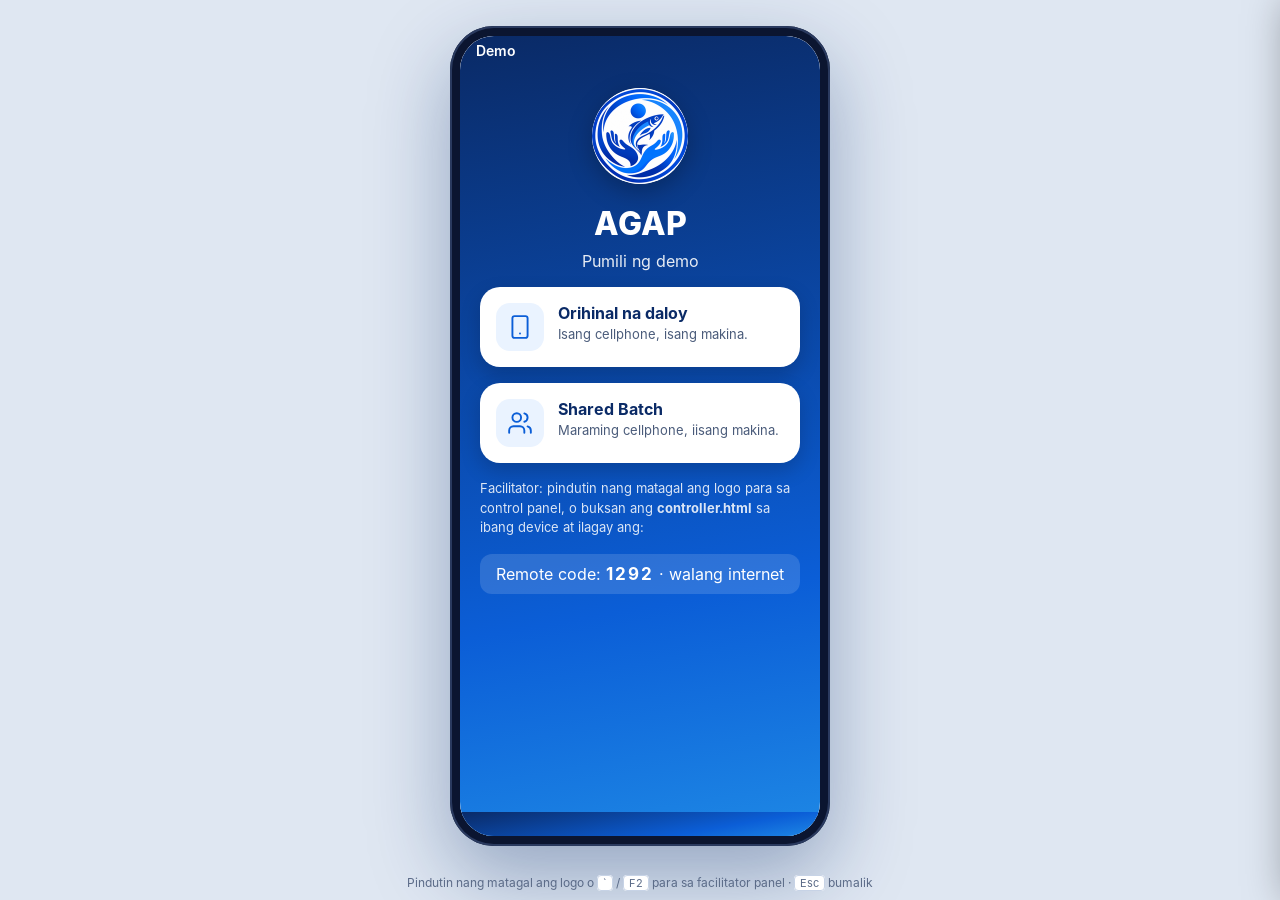
<file: index.html>
<!DOCTYPE html>
<html lang="fil">
<head>
<meta charset="utf-8">
<meta name="viewport" content="width=device-width, initial-scale=1, user-scalable=no">
<meta name="theme-color" content="#0a2a66">
<meta name="apple-mobile-web-app-capable" content="yes">
<meta name="mobile-web-app-capable" content="yes">
<meta name="apple-mobile-web-app-title" content="AGAP">
<title>AGAP · Prototype</title>
<link rel="icon" type="image/png" href="assets/img/favicon.png">
<link rel="apple-touch-icon" href="assets/img/logo-192.png">
<link rel="stylesheet" href="assets/css/app.css">
</head>
<body>
<div id="stage">
  <div id="device"><div id="screen" aria-live="polite"></div></div>
  <div id="hint">Pindutin nang matagal ang logo o <kbd>`</kbd> / <kbd>F2</kbd> para sa facilitator panel · <kbd>Esc</kbd> bumalik</div>
</div>

<aside id="fac" aria-label="Facilitator panel">
  <header><img src="assets/img/logo-96.png" alt="" style="width:26px;height:26px;border-radius:50%"><b>Facilitator panel</b><button id="facClose" aria-label="Isara">×</button></header>
  <div class="scroll"></div>
</aside>
<button id="facTab">FACILITATOR</button>

<script src="assets/js/icons.js"></script>
<script src="assets/js/app.js"></script>
<script src="assets/js/screens.js"></script>
<script src="assets/js/shared.js"></script>
<script>boot();</script>
<script src="assets/js/mqttws.js"></script>
<script src="assets/js/remote.js"></script>
</body>
</html>
</file>
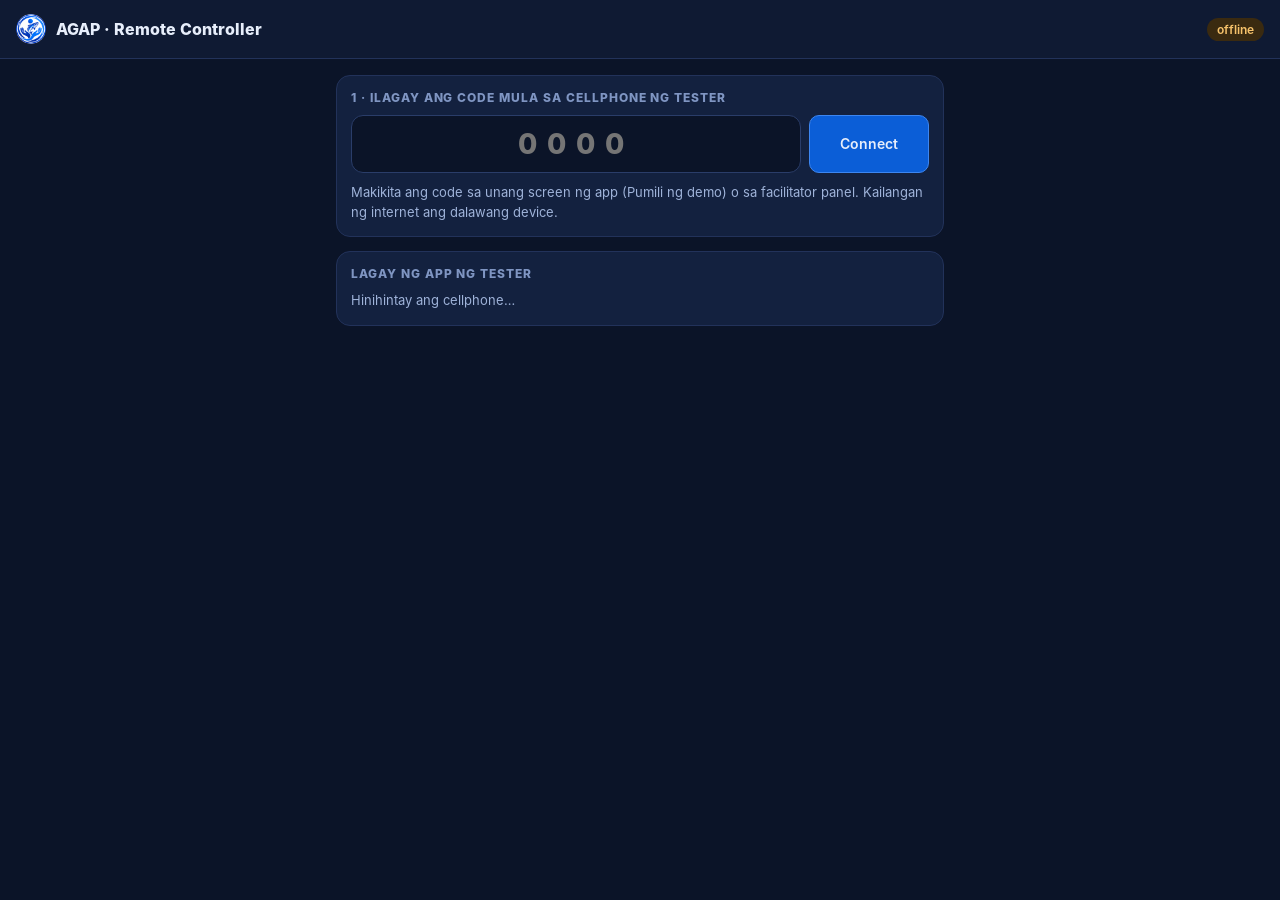
<file: controller.html>
<!DOCTYPE html>
<html lang="fil">
<head>
<meta charset="utf-8">
<meta name="viewport" content="width=device-width, initial-scale=1">
<meta name="theme-color" content="#0f1a33">
<title>AGAP · Remote Controller</title>
<link rel="icon" type="image/png" href="assets/img/favicon.png">
<style>
@font-face{font-family:Inter;font-weight:400;src:url(assets/fonts/Inter-Regular.woff) format("woff")}
@font-face{font-family:Inter;font-weight:600;src:url(assets/fonts/Inter-SemiBold.woff) format("woff")}
@font-face{font-family:Inter;font-weight:800;src:url(assets/fonts/Inter-ExtraBold.woff) format("woff")}
*{box-sizing:border-box}
body{margin:0;font-family:Inter,system-ui,sans-serif;background:#0b1428;color:#e7eefb;min-height:100vh}
header{display:flex;align-items:center;gap:10px;padding:14px 16px;background:#0f1a33;border-bottom:1px solid #22325a;position:sticky;top:0;z-index:5}
header img{width:30px;height:30px;border-radius:50%}
header b{font-size:16px;flex:1}
.pill{font-size:12px;padding:4px 10px;border-radius:12px;background:#3a2a10;color:#f6c26b;font-weight:600}
.pill.on{background:#103a26;color:#6ee7a8}
main{max-width:640px;margin:0 auto;padding:16px}
.card{background:#13213f;border:1px solid #22325a;border-radius:14px;padding:14px;margin-bottom:14px}
h3{margin:0 0 10px;font-size:12px;letter-spacing:.08em;text-transform:uppercase;color:#7f95c2}
.code{display:flex;gap:8px}
.code input{flex:1;font:800 28px Inter,sans-serif;letter-spacing:10px;text-align:center;background:#0b1428;border:1.5px solid #2a3d69;border-radius:12px;color:#fff;height:58px;min-width:0}
button{font:600 14px Inter,sans-serif;color:#e7eefb;background:#1b2a4d;border:1px solid #2a3d69;border-radius:10px;padding:12px 10px;cursor:pointer;text-align:left;line-height:1.25;min-height:52px}
button:active{transform:scale(.98)}
button small{display:block;font-weight:400;color:#9fb3d9;font-size:11.5px;margin-top:2px}
button.primary{background:#0b5ed7;border-color:#3d86f0;text-align:center}
button.hot{background:#7a1f1a;border-color:#b3322b}
button.good{background:#14532d;border-color:#22804a}
.grid{display:grid;grid-template-columns:1fr 1fr;gap:8px}
.stat{font-size:14px;line-height:1.75}
.stat b{color:#fff}
.big{font-size:22px;font-weight:800;color:#fff}
select{width:100%;background:#0b1428;color:#e7eefb;border:1px solid #2a3d69;border-radius:10px;padding:12px;font:14px Inter,sans-serif}
.muted{color:#9fb3d9;font-size:13px;line-height:1.5}
.flash{position:fixed;left:50%;bottom:20px;transform:translateX(-50%);background:#0b5ed7;color:#fff;padding:10px 16px;border-radius:12px;font-weight:600;opacity:0;transition:opacity .2s;pointer-events:none}
.flash.show{opacity:1}
.hide{display:none!important}
</style>
</head>
<body>
<header><img src="assets/img/logo-96.png" alt=""><b>AGAP · Remote Controller</b><span id="pill" class="pill">offline</span></header>
<main>
  <div class="card">
    <h3>1 · Ilagay ang code mula sa cellphone ng tester</h3>
    <div class="code"><input id="code" inputmode="numeric" pattern="[0-9]*" maxlength="4" placeholder="0000" autocomplete="off"><button id="connect" class="primary" style="width:120px">Connect</button></div>
    <p class="muted" style="margin:10px 0 0">Makikita ang code sa unang screen ng app (Pumili ng demo) o sa facilitator panel. Kailangan ng internet ang dalawang device.</p>
  </div>

  <div class="card">
    <h3>Lagay ng app ng tester</h3>
    <div id="stat" class="stat muted">Hinihintay ang cellphone…</div>
  </div>

  <div id="controls" class="hide">
    <div class="card"><h3>Pinagmulan ng temperature</h3><div class="grid">
      <button class="good" data-k="srcLive">Live machine<small>totoong SHT31 reading mula sa ESP32</small></button>
      <button data-k="srcSim">Simulated<small>pang-test, kahit walang makina</small></button>
      <button class="hot" data-k="simOver">Simulate overheat<small>simulated lang · test ng 80°C cutoff</small></button>
    </div></div>

    <div class="card"><h3>Kuryente at baterya</h3><div class="grid">
      <button class="hot" data-k="cut">⚡ Power outage<small>abiso + tanong kung itutuloy</small></button>
      <button class="good" data-k="back">Power back<small>tanong kung lilipat</small></button>
      <button data-k="lowbat">Low battery<small>15%</small></button>
      <button data-k="drop">Heat dropped<small>biomass / solar</small></button>
      <button data-k="insuff">Not enough power<small>bago magsimula</small></button>
      <button data-k="S06">Door open</button>
    </div></div>

    <div class="card"><h3>Makina at koneksyon</h3><div class="grid">
      <button data-k="S07">Machine problem</button>
      <button data-k="emer">Emergency stop</button>
      <button data-k="lost">Connection lost</button>
      <button data-k="S18">Session expired</button>
      <button data-k="S14">No new alerts</button>
    </div></div>

    <div class="card"><h3>Orasan ng pagpapatuyo</h3>
      <select id="speed">
        <option value="demo30">Pang-test (~30 seg ang buong batch)</option>
        <option value="figma">Figma demo (~50 s)</option>
        <option value="fast">Mabilis (~3 min)</option>
        <option value="med">Katamtaman (~8 min)</option>
        <option value="slow">Mabagal (~20 min)</option>
        <option value="real">Totoong oras (6 oras 20 min)</option>
      </select>
      <div class="grid" style="margin-top:8px"><button data-k="skip1">+1 hour</button><button data-k="finish">Finish batch</button></div>
    </div>

    <div id="sharedBox" class="card hide"><h3>Ibang cellphone (Ate Lita)</h3><div class="grid">
      <button data-k="oLock">Ate Lita is setting up</button>
      <button data-k="oLockEnd">Her lock expired</button>
      <button data-k="oStart">She started a batch</button>
      <button data-k="oStop">She stopped the batch</button>
      <button data-k="oRemoved">She removed the fish</button>
      <button data-k="oBio">She answered: biomass</button>
      <button data-k="oItigil">She answered: stop</button>
      <button data-k="oRace">Race to set up</button>
      <button data-k="myTimeout">Your 5 min ran out</button>
      <button data-k="syncFail">Machine check fails</button>
    </div></div>

    <div class="card"><h3>Pumunta sa screen</h3>
      <select id="jump"><option value="">— kinukuha ang listahan… —</option></select>
      <div class="grid" style="margin-top:8px"><button id="backBtn">← Back (Android back)</button><button id="reset" class="hot">Reset demo<small>pindutin nang 2 beses</small></button></div>
    </div>
  </div>
</main>
<div id="flash" class="flash"></div>
<script src="assets/js/mqttws.js"></script>
<script>
(function () {
  const $ = (id) => document.getElementById(id);
  let cli = null, base = null, last = null, lastAt = 0, armed = 0;
  try { $('code').value = localStorage.getItem('agap-ctrl-code') || ''; } catch (e) {}
  function flash(t) { const f = $('flash'); f.textContent = t; f.classList.add('show'); clearTimeout(f._t); f._t = setTimeout(() => f.classList.remove('show'), 1400); }
  function send(obj, label) { if (!cli || !cli.publish(base + '/cmd', JSON.stringify(obj))) { flash('Hindi pa nakakonekta'); return; } flash('Naipadala: ' + (label || obj.k || obj.t)); }
  function chamber(l) {
    const c = l.chamber || {}; const src = l.source === 'sim' ? ' <span style="color:#f6c26b">(SIMULATED)</span>' : ' (live)';
    if (c.err) return 'Chamber: <b style="color:#ff8a80">' + c.err + '</b>' + src + '<br>';
    return 'Chamber: <b style="color:' + (c.limit ? '#ff8a80' : c.warn ? '#f6c26b' : '#fff') + '">' + c.v + '°C</b> · heater ' + (c.heater ? 'on' : 'off') + (c.limit ? ' · <b>MAX 80°C</b>' : '') + src + '<br>';
  }
  function render() {
    const online = last && Date.now() - lastAt < 7000;
    $('pill').textContent = !cli ? 'offline' : !cli.ok ? 'kumokonekta…' : online ? 'konektado sa cellphone' : 'hinihintay ang cellphone';
    $('pill').className = 'pill' + (online ? ' on' : '');
    $('controls').classList.toggle('hide', !cli);
    if (!last) return;
    const b = last.batch;
    $('stat').className = 'stat';
    $('stat').innerHTML = '<div class="big">' + (last.screen || '') + '</div>' +
      'Senaryo: <b>' + (last.scenario === 'shared' ? 'Shared Batch' : last.scenario === 'orig' ? 'Orihinal' : '—') + '</b> · ' + (last.loggedIn ? 'naka-login' : 'hindi pa naka-login') + '<br>' +
      'Batch: <b>' + (b ? b.fish + ' · ' + b.pct + '% · ' + b.elapsed + ' · ' + b.status + ' · ' + b.mode : 'wala') + '</b><br>' + chamber(last) +
      'Kuryente: <b>' + (last.power === 'grid' ? 'meron' : 'WALA') + '</b> · Baterya <b>' + last.battery + '%</b>' +
      (last.scenario === 'shared' ? '<br>Kandado: <b>' + (last.lock || 'libre') + '</b>' + (last.waiting ? ' · hinihintay alisin ang isda' : '') : '') +
      (online ? '' : '<br><span style="color:#f6b26b">Walang balita mula sa cellphone. Bukas ba ang app at may internet?</span>');
    $('sharedBox').classList.toggle('hide', last.scenario !== 'shared');
    if (document.activeElement !== $('speed')) $('speed').value = last.speed || 'demo30';
  }
  setInterval(render, 1000);
  $('connect').onclick = () => {
    const code = $('code').value.replace(/\D/g, '');
    if (code.length !== 4) { flash('4 na numero ang code'); return; }
    try { localStorage.setItem('agap-ctrl-code', code); } catch (e) {}
    if (cli) cli.end();
    last = null; base = AGAP_TOPIC(code);
    $('stat').className = 'stat muted'; $('stat').textContent = 'Hinihintay ang cellphone na may code ' + code + '…';
    cli = new MiniMQTT({
      clientId: 'agap-ctrl-' + Math.random().toString(36).slice(2, 9),
      onStatus: render,
      onConnect: () => { cli.subscribe(base + '/state'); cli.subscribe(base + '/list'); cli.publish(base + '/cmd', JSON.stringify({ t: 'list' })); },
      onMessage: (topic, msg) => {
        if (topic === base + '/state') { try { last = JSON.parse(msg); lastAt = Date.now(); } catch (e) {} render(); }
        if (topic === base + '/list') { try { const l = JSON.parse(msg); $('jump').innerHTML = '<option value="">— piliin ang screen —</option>' + l.map((x) => '<option value="' + x[0] + '">' + x[1].replace(/</g, '&lt;') + '</option>').join(''); } catch (e) {} }
      }
    });
    render();
  };
  document.querySelectorAll('[data-k]').forEach((b) => b.onclick = () => send({ t: 'fac', k: b.dataset.k }, b.firstChild.textContent.trim()));
  $('speed').onchange = (e) => send({ t: 'speed', v: e.target.value }, 'speed');
  $('jump').onchange = (e) => { if (e.target.value) { send({ t: 'go', s: e.target.value }, 'screen'); e.target.value = ''; } };
  $('backBtn').onclick = () => send({ t: 'back' }, 'back');
  $('reset').onclick = () => { if (Date.now() - armed > 3000) { armed = Date.now(); flash('Pindutin ulit para i-reset'); return; } armed = 0; send({ t: 'reset' }, 'reset'); };
  $('code').addEventListener('keydown', (e) => { if (e.key === 'Enter') $('connect').click(); });
  if ($('code').value.length === 4 && /[?&]auto=1/.test(location.search)) $('connect').click();
})();
</script>
</body>
</html>
</file>
<file: assets/css/app.css>
@font-face{font-family:Inter;font-weight:400;src:url(../fonts/Inter-Regular.woff) format("woff")}
@font-face{font-family:Inter;font-weight:500;src:url(../fonts/Inter-Medium.woff) format("woff")}
@font-face{font-family:Inter;font-weight:600;src:url(../fonts/Inter-SemiBold.woff) format("woff")}
@font-face{font-family:Inter;font-weight:700;src:url(../fonts/Inter-Bold.woff) format("woff")}
@font-face{font-family:Inter;font-weight:800;src:url(../fonts/Inter-ExtraBold.woff) format("woff")}

:root{
  --blue:#0b5ed7; --navy:#0a2a66; --sea:#1e88e5; --sky:#bbdefb; --pale:#eaf3ff; --white:#fff;
  --text:#0f1f3d; --text2:#4a5b7a; --ok:#2e9e6b; --warn:#f5a623; --danger:#d93025;
  --bg:#f5f9ff; --line:#cddef4; --auth:#e3e9f1; --scrim:rgba(10,42,102,.55);
  --shadow:0 4px 14px rgba(10,42,102,.08);
  --r:16px; --fs:16px;
}
*{box-sizing:border-box;-webkit-tap-highlight-color:transparent}
html,body{margin:0;height:100%}
body{font-family:Inter,system-ui,sans-serif;color:var(--text);background:#dfe7f2;
  display:flex;align-items:center;justify-content:center;overflow:hidden}
button{font:inherit;color:inherit;border:0;background:none;cursor:pointer;padding:0}
input{font:inherit}

/* ---------- Device ---------- */
#stage{position:relative;display:flex;align-items:center;justify-content:center;width:100%;height:100%;padding-bottom:28px}
#device{position:relative;width:360px;height:800px;flex:none;border-radius:44px;background:#0b1530;padding:10px;
  box-shadow:0 30px 80px rgba(10,42,102,.35),inset 0 0 0 2px #2a3a5f;transform-origin:center center}
#screen{position:relative;width:100%;height:100%;border-radius:34px;overflow:hidden;background:var(--bg);font-size:var(--fs)}
#device{width:380px;height:820px}
#hint{position:absolute;left:50%;bottom:10px;transform:translateX(-50%);font-size:12px;color:#5b6b88;white-space:nowrap;text-align:center}
#hint kbd{font-family:inherit;background:#fff;border:1px solid #c7d3e6;border-radius:4px;padding:0 5px;font-size:11px}
@media (max-width:520px){
  body{background:var(--bg)}
  #device{width:100vw!important;height:100dvh!important;border-radius:0;padding:0;box-shadow:none;transform:none!important}
  #screen{border-radius:0}
  #hint{display:none}
}

/* ---------- Chrome ---------- */
.statusbar{height:28px;display:flex;align-items:center;justify-content:space-between;padding:0 16px;font-size:14px;font-weight:600;color:var(--text);flex:none}
.statusbar.light{color:#fff}
.statusbar .sys{display:flex;gap:6px;align-items:center}
.statusbar .sys svg{display:block}
.androidnav{height:24px;flex:none;display:flex;justify-content:center;gap:60px;align-items:center;background:inherit}
.androidnav button{width:36px;height:24px;display:flex;align-items:center;justify-content:center;color:#0f1f3d}
.androidnav.light button{color:#fff}
.view{position:absolute;inset:0;display:flex;flex-direction:column;background:var(--bg)}
.appbar{height:56px;flex:none;display:flex;align-items:center;gap:12px;padding:0 16px;position:relative}
.appbar h1{font-size:1.25rem;font-weight:700;color:var(--navy);margin:0;flex:1;white-space:nowrap;overflow:hidden;text-overflow:ellipsis}
.appbar .back{width:40px;height:40px;margin-left:-10px;display:flex;align-items:center;justify-content:center;color:var(--blue);border-radius:20px}
.appbar .back:active{background:var(--pale)}
.appbar .brand{display:flex;align-items:center;gap:8px;flex:1}
.appbar .brand b{font-size:1.25rem;font-weight:800;color:var(--navy);letter-spacing:.2px}
.logo-mark{width:30px;height:30px;border-radius:50%;flex:none;display:block;user-select:none;-webkit-user-drag:none;-webkit-touch-callout:none}
.appbar .logo-right{width:28px;height:28px}
.body{flex:1;overflow-y:auto;overflow-x:hidden;padding:16px;scrollbar-width:none;position:relative}
.body::-webkit-scrollbar{display:none}
.body.nopad{padding:0}
.actions{flex:none;padding:12px 16px 16px;display:flex;flex-direction:column;gap:12px}
.stack{display:flex;flex-direction:column;gap:12px}
.row{display:flex;gap:8px;align-items:center}
.grid2{display:grid;grid-template-columns:1fr 1fr;gap:8px}
.spacer{flex:1}

/* ---------- Bottom nav ---------- */
.bnav{height:80px;flex:none;background:#fff;border-top:1px solid var(--line);display:flex;align-items:flex-end;justify-content:space-around;padding:0 4px 8px;position:relative}
.bnav button{flex:1;display:flex;flex-direction:column;align-items:center;gap:4px;color:var(--text2);font-size:11px;font-weight:500;position:relative;min-height:56px;justify-content:flex-end}
.bnav button.on{color:var(--blue);font-weight:700}
.bnav .fab{width:48px;height:48px;border-radius:24px;background:var(--blue);color:#fff;display:flex;align-items:center;justify-content:center;box-shadow:0 4px 12px rgba(11,94,215,.35);margin-bottom:-2px}
.bnav .fab.locked{background:#f5a623}
.bnav .mid{line-height:1.1;text-align:center}
.bnav .badge{position:absolute;top:2px;left:calc(50% + 4px);min-width:18px;height:18px;border-radius:9px;background:var(--danger);color:#fff;font-size:10px;font-weight:700;display:flex;align-items:center;justify-content:center;padding:0 4px;border:2px solid #fff}

/* ---------- Type ---------- */
.h1{font-size:1.5rem;font-weight:800;color:var(--navy);line-height:1.2;margin:0}
.h2{font-size:1.25rem;font-weight:700;color:var(--navy);line-height:1.25;margin:0}
.h3{font-size:1rem;font-weight:700;color:var(--navy);margin:0}
.p{font-size:1rem;color:var(--text);line-height:1.4;margin:0}
.muted{color:var(--text2)}
.small{font-size:.8125rem}
.tiny{font-size:.75rem}
.center{text-align:center}
.blue{color:var(--blue)}
.okc{color:var(--ok)}
.dangerc{color:var(--danger)}
.warnc{color:#b26a00}
.big{font-size:2.25rem;font-weight:800;color:var(--navy);line-height:1.05;letter-spacing:-.5px}
.huge{font-size:2.5rem;font-weight:800;color:var(--navy);line-height:1}

/* ---------- Components ---------- */
.card{background:#fff;border:1px solid var(--line);border-radius:var(--r);padding:12px;box-shadow:var(--shadow)}
.card.flat{box-shadow:none}
.card.soft{background:var(--pale);border-color:var(--sky);box-shadow:none}
.card.warn{background:#fff6e5;border-color:#f6d08b;box-shadow:none}
.card.danger{background:#fdecea;border-color:#f3b4ae;box-shadow:none}
.card.tap{cursor:pointer;transition:transform .08s}
.card.tap:active{transform:scale(.985)}
.btn{height:56px;border-radius:16px;font-weight:700;font-size:1rem;display:flex;align-items:center;justify-content:center;gap:8px;width:100%;transition:transform .08s,filter .1s;text-align:center;padding:0 12px;line-height:1.15}
.btn:active{transform:scale(.98)}
.btn.primary{background:var(--blue);color:#fff;box-shadow:0 4px 12px rgba(11,94,215,.25)}
.btn.secondary{background:#fff;color:var(--blue);border:1.5px solid var(--blue)}
.btn.ghost{background:transparent;color:var(--blue);height:48px}
.btn.danger{background:#fff;color:var(--danger);border:1.5px solid var(--danger)}
.btn.dangerfill{background:var(--danger);color:#fff}
.btn.tint{background:var(--pale);color:var(--blue)}
.btn[disabled],.btn.disabled{background:var(--sky);color:#6f86ad;box-shadow:none;border-color:transparent;pointer-events:none}
.link{color:var(--blue);font-weight:500;text-align:center;display:block;width:100%;padding:12px 0}
.chip{display:inline-flex;align-items:center;gap:6px;height:30px;padding:0 12px 0 10px;border-radius:15px;background:var(--pale);color:var(--navy);font-size:.8125rem;font-weight:700;white-space:nowrap}
.chip.blue{color:var(--blue)}
.chip.ok{background:#e3f4ec;color:var(--ok)}
.chip.warn{background:#fff1d6;color:#a86400}
.chip.danger{background:#fdecea;color:var(--danger)}
.chip.dark{background:rgba(10,42,102,.45);color:#fff}
.chip.solidwarn{background:var(--warn);color:#3b2600}
.pulse{animation:pulse 1.4s ease-in-out infinite}
@keyframes pulse{50%{opacity:.45}}
.dot{width:8px;height:8px;border-radius:4px;background:var(--blue);display:inline-block}

.hero{display:flex;justify-content:center;padding:6px 0}
.hero .disc{position:relative;width:148px;height:148px;border-radius:50%;background:var(--pale);display:flex;align-items:center;justify-content:center;color:var(--blue)}
.hero .disc .sun{position:absolute;right:8px;top:10px;width:16px;height:16px;border-radius:8px;background:var(--warn)}
.hero .disc .moon{position:absolute;left:8px;bottom:20px;width:8px;height:8px;border-radius:4px;background:var(--blue)}
.hero.m .disc{width:88px;height:88px}.hero.m .disc .sun{right:8px;top:8px}.hero.m .disc .moon{bottom:20px}
.hero.s .disc{width:64px;height:64px}.hero.s .disc .sun{right:4px;top:6px;width:14px;height:14px}.hero.s .disc .moon{left:4px;bottom:16px}
.hero.white .disc{background:#fff}
.hero .disc.danger{color:var(--danger)}
.hero .disc.ok{color:var(--ok)}
.hero .disc.warn{color:var(--warn)}

.gradcard{border-radius:var(--r);padding:12px 12px;background:linear-gradient(135deg,#0b5ed7,#1e88e5);color:#fff;box-shadow:0 6px 16px rgba(11,94,215,.25)}
.gradcard .greet{font-size:1.375rem;font-weight:800}
.gradcard .line{display:flex;align-items:center;gap:6px;font-weight:600;font-size:1rem;margin-top:6px}
.gradcard .chips{display:flex;justify-content:space-between;margin-top:8px}

.field label{display:block;font-weight:700;color:var(--navy);margin-bottom:8px;font-size:1rem}
.input{height:56px;border:1.5px solid var(--line);border-radius:14px;background:#fff;display:flex;align-items:center;padding:0 14px;gap:8px;font-size:1rem;color:var(--text);cursor:text}
.input.focus{border-color:var(--blue);box-shadow:0 0 0 3px rgba(11,94,215,.12)}
.input.error{border-color:var(--danger)}
.input input{border:0;outline:0;flex:1;min-width:0;font-size:1rem;color:var(--text);background:transparent;height:100%}
.input .ph{color:#8a99b5}
.input .unit{font-weight:700;color:var(--navy)}
.caret{display:inline-block;width:2px;height:22px;background:var(--navy);margin-left:1px;animation:blink 1s steps(1) infinite;vertical-align:middle}
@keyframes blink{50%{opacity:0}}
.hint{font-size:.75rem;color:var(--text2);margin-top:8px}
.err{font-size:.8125rem;color:var(--danger);margin-top:8px;display:flex;gap:6px;align-items:center;font-weight:600}
.check{display:flex;align-items:center;gap:10px;min-height:48px;cursor:pointer}
.check .box{width:22px;height:22px;border-radius:5px;border:1.5px solid var(--line);background:#fff;display:flex;align-items:center;justify-content:center;color:#fff;flex:none}
.check.on .box{background:var(--blue);border-color:var(--blue)}

.seg{display:flex;background:var(--pale);border-radius:16px;padding:4px}
.seg button{flex:1;height:48px;border-radius:12px;font-weight:700;color:var(--blue);display:flex;align-items:center;justify-content:center;gap:6px}
.seg button.on{background:var(--blue);color:#fff}

.metric{background:#fff;border:1px solid var(--line);border-radius:var(--r);padding:12px;min-height:105px;box-shadow:var(--shadow)}
.metric .lbl{display:flex;align-items:center;gap:6px;color:var(--text2);font-size:1rem}
.metric .lbl svg{color:var(--blue)}
.metric .val{font-size:1.875rem;font-weight:800;color:var(--navy);margin-top:4px;line-height:1.1}
.metric .val.sm{font-size:1.25rem;line-height:1.2}
.metric .unit{color:var(--text2);margin-top:2px}
.mini4{display:grid;grid-template-columns:repeat(4,1fr);gap:8px}
.mini4 .m{background:var(--pale);border-radius:14px;padding:12px 4px;text-align:center;min-height:112px;display:flex;flex-direction:column;align-items:center}
.mini4 .m svg{color:var(--blue)}
.mini4 .m .l{font-size:.6875rem;color:var(--text2);margin-top:8px}
.mini4 .m .v{font-size:.9375rem;font-weight:800;color:var(--navy);margin-top:auto}

.bar{height:10px;border-radius:5px;background:var(--sky);overflow:hidden}
.bar i{display:block;height:100%;background:var(--blue);border-radius:5px;transition:width .6s}
.ring{position:relative;width:76px;height:76px;flex:none}
.ring svg{transform:rotate(-90deg)}
.ring b{position:absolute;inset:0;display:flex;align-items:center;justify-content:center;font-weight:800;color:var(--navy);font-size:1.125rem}

.notif{display:flex;gap:12px;align-items:flex-start;padding:12px;border-radius:16px;background:#fff;border:1px solid var(--line)}
.notif.unread{background:var(--pale);border-color:var(--sky)}
.notif .ico{width:40px;height:40px;border-radius:20px;background:#fff;display:flex;align-items:center;justify-content:center;flex:none;color:var(--blue)}
.notif.unread .ico{background:#fff}
.notif .t{font-weight:700;color:var(--navy)}
.notif .d{color:var(--text);margin-top:2px}
.notif .w{color:var(--text2);font-size:.8125rem;margin-top:4px}
.notif .u{width:8px;height:8px;border-radius:4px;background:var(--blue);margin-left:auto;margin-top:4px;flex:none}

.listrow{display:flex;align-items:center;gap:12px;min-height:48px}
.listrow .grow{flex:1;min-width:0}
.kv{display:flex;justify-content:space-between;align-items:center;min-height:32px;gap:8px}
.kv b{color:var(--navy)}
.divider{height:1px;background:var(--line);margin:4px 0}

/* ---------- Keypad ---------- */
.keypad{background:#e8eef7;padding:8px;display:grid;grid-template-columns:repeat(3,1fr);gap:8px;flex:none}
.keypad button{height:52px;border-radius:10px;background:#fff;font-size:1.375rem;font-weight:500;color:var(--navy);display:flex;align-items:center;justify-content:center;box-shadow:0 1px 0 rgba(10,42,102,.08)}
.keypad button:active{background:var(--pale)}
.keypad button.done{background:var(--blue);color:#fff;font-size:1rem;font-weight:700}
.keypad button.txt{font-size:.9375rem;font-weight:700}
.keypad.b button{font-weight:700}

/* ---------- Overlays ---------- */
.scrim{position:absolute;inset:0;background:var(--scrim);z-index:40;animation:fade .2s}
.sheet{position:absolute;left:0;right:0;bottom:24px;background:#fff;border-radius:24px 24px 0 0;padding:16px 24px 20px;z-index:41;animation:up .25s cubic-bezier(.2,.8,.2,1);max-height:80%;overflow:auto}
.sheet .grab{width:40px;height:4px;border-radius:2px;background:var(--auth);margin:4px 0 16px}
.sheet .stack{gap:12px}
.dialog{position:absolute;left:16px;right:16px;top:50%;transform:translateY(-50%);background:#fff;border-radius:24px;padding:20px;z-index:41;animation:pop .2s}
@keyframes fade{from{opacity:0}}
@keyframes up{from{transform:translateY(100%)}}
@keyframes pop{from{opacity:0;transform:translateY(-46%)}}

.toast{position:absolute;left:16px;right:16px;bottom:110px;background:var(--navy);color:#fff;border-radius:14px;padding:14px 16px;font-weight:600;z-index:60;display:flex;gap:10px;align-items:center;animation:up2 .25s;box-shadow:0 8px 24px rgba(10,42,102,.3)}
.toast.nonav{bottom:104px}
@keyframes up2{from{opacity:0;transform:translateY(20px)}}

.headsup{position:absolute;left:8px;right:8px;top:32px;z-index:70;background:#fff;border-radius:20px;box-shadow:0 12px 32px rgba(10,42,102,.28);padding:12px 14px;display:flex;gap:12px;cursor:pointer;animation:drop .35s cubic-bezier(.2,.9,.25,1.1);border:1px solid var(--line)}
.headsup.out{animation:lift .3s forwards}
.headsup .appic{width:20px;height:20px;border-radius:50%}
.headsup .meta{display:flex;align-items:center;gap:6px;font-size:.75rem;color:var(--text2)}
.headsup .t{font-weight:700;color:var(--navy);margin-top:4px}
.headsup .d{color:var(--text);font-size:.9375rem;margin-top:2px;line-height:1.3}
.headsup .act{display:flex;gap:16px;margin-top:8px}
.headsup .act span{font-weight:700;color:var(--blue);font-size:.875rem}
.headsup.critical{border-left:5px solid var(--danger)}
.headsup.warning{border-left:5px solid var(--warn)}
.headsup.good{border-left:5px solid var(--ok)}
@keyframes drop{from{transform:translateY(-140%)}}
@keyframes lift{to{transform:translateY(-140%);opacity:0}}

.spinner{width:56px;height:56px;border-radius:50%;border:5px solid var(--sky);border-top-color:var(--blue);animation:spin 1s linear infinite}
.spinner.s{width:22px;height:22px;border-width:3px}
@keyframes spin{to{transform:rotate(360deg)}}

.spot{position:absolute;inset:0;z-index:45}
.spot .shade{position:absolute;inset:0;background:rgba(10,42,102,.45)}
.spot .ring2{position:absolute;border:3px solid var(--blue);border-radius:12px;background:rgba(255,255,255,.95);box-shadow:0 0 0 4px #fff}
.spot .tip{position:absolute;left:16px;right:16px;top:72px;background:#fff;border-radius:20px;padding:20px;text-align:center}

.step{display:flex;gap:12px;align-items:flex-start}
.step .n{width:56px;height:56px;border-radius:16px;background:var(--pale);display:flex;align-items:center;justify-content:center;color:var(--blue);flex:none}

.graph{width:100%;height:150px;display:block}
.tag-ok{display:inline-flex;align-items:center;gap:4px;color:var(--ok);font-weight:700;background:#e3f4ec;border-radius:14px;padding:4px 10px;font-size:.875rem}
.tag-warn{display:inline-flex;align-items:center;gap:4px;color:#a86400;font-weight:700;background:#fff1d6;border-radius:14px;padding:4px 10px;font-size:.875rem}
.tag-danger{display:inline-flex;align-items:center;gap:4px;color:var(--danger);font-weight:700;background:#fdecea;border-radius:14px;padding:4px 10px;font-size:.875rem}

.banner{display:flex;gap:10px;align-items:flex-start;padding:12px;border-radius:14px}
.banner.warn{background:#fff6e5;border:1px solid #f6d08b}
.banner.danger{background:#fdecea;border:1px solid #f3b4ae}
.banner.info{background:var(--pale);border:1px solid var(--sky)}
.banner.ok{background:#e3f4ec;border:1px solid #b5e0cb}
.banner .t{font-weight:700;color:var(--navy)}
.banner.tap{cursor:pointer}

/* Splash */
.splash{background:linear-gradient(160deg,#0a2a66 0%,#0b5ed7 100%);color:#fff}
.splash .tile{width:128px;height:128px;border-radius:32px;background:#fff;display:flex;align-items:center;justify-content:center;margin:24px auto 0;box-shadow:0 10px 30px rgba(0,0,0,.2)}
.splash .tile img{width:112px;height:112px;border-radius:50%}
.splash .name{font-size:3.5rem;font-weight:800;text-align:center;margin-top:16px;letter-spacing:-1px}
.splash .tag{text-align:center;margin-top:12px;font-size:1rem;opacity:.95}
.splash .benefit{background:#fff;color:var(--text);border-radius:16px;padding:16px;display:flex;gap:14px;align-items:center}
.splash .benefit .pic{width:60px;height:70px;border-radius:12px;background:var(--pale);display:flex;align-items:center;justify-content:center;color:var(--blue);flex:none}
.splash .btn.primary{background:#0b5ed7;box-shadow:0 6px 16px rgba(0,0,0,.25)}

.authhero{border-radius:var(--r);padding:20px;background:linear-gradient(135deg,#0b5ed7,#1e88e5);color:#fff}
.authhero .lg{display:flex;align-items:center;gap:12px}
.authhero .lg img{width:44px;height:44px;border-radius:50%;background:#fff}
.authhero .lg b{font-size:1.875rem;font-weight:800}
.authhero h2{font-size:1.375rem;font-weight:800;margin:16px 0 0}
.authhero .sub{display:flex;gap:6px;align-items:center;margin-top:8px;opacity:.95}

/* Mode picker */
.modepick{background:linear-gradient(170deg,#0a2a66,#0b5ed7 70%,#1e88e5);color:#fff}
.modepick .opt{background:#fff;color:var(--text);border-radius:20px;padding:16px;text-align:left;width:100%;display:flex;gap:14px;align-items:flex-start;box-shadow:0 8px 20px rgba(0,0,0,.18)}
.modepick .opt .pic{width:48px;height:48px;border-radius:14px;background:var(--pale);color:var(--blue);display:flex;align-items:center;justify-content:center;flex:none}
.modepick .opt:active{transform:scale(.98)}

/* Facilitator panel */
#fac{position:fixed;top:0;right:0;bottom:0;width:340px;max-width:92vw;background:#0f1a33;color:#e7eefb;z-index:999;transform:translateX(105%);transition:transform .25s;display:flex;flex-direction:column;font-size:13px;box-shadow:-10px 0 40px rgba(0,0,0,.35)}
#fac.open{transform:none}
#fac header{padding:14px 16px;border-bottom:1px solid #22325a;display:flex;align-items:center;gap:10px}
#fac header b{font-size:15px;flex:1}
#fac header button{color:#9fb3d9;font-size:20px;width:32px;height:32px}
#fac .scroll{overflow:auto;padding:12px 16px 40px;flex:1}
#fac h4{margin:16px 0 8px;font-size:11px;letter-spacing:.08em;text-transform:uppercase;color:#7f95c2}
#fac .grid{display:grid;grid-template-columns:1fr 1fr;gap:6px}
#fac .fb{background:#1b2a4d;border:1px solid #2a3d69;color:#e7eefb;border-radius:8px;padding:8px;text-align:left;font-size:12px;line-height:1.25;min-height:36px}
#fac .fb:hover{background:#243766}
#fac .fb.hot{background:#7a1f1a;border-color:#b3322b}
#fac .fb.on{background:#0b5ed7;border-color:#3d86f0}
#fac .fb.wide{grid-column:span 2}
#fac .fb small{display:block;color:#9fb3d9;font-size:10.5px;margin-top:2px}
#fac .stat{background:#16233f;border-radius:8px;padding:10px;line-height:1.6;font-size:12px}
#fac .stat b{color:#fff}
#fac select{width:100%;background:#1b2a4d;color:#e7eefb;border:1px solid #2a3d69;border-radius:8px;padding:8px;font-size:12px}
#fac .kbd{font-size:11px;color:#9fb3d9;line-height:1.7}
#fac .kbd code{background:#1b2a4d;border-radius:4px;padding:1px 5px;color:#fff}
#facTab{position:fixed;right:0;top:50%;transform:translateY(-50%);z-index:998;background:#0f1a33;color:#9fb3d9;writing-mode:vertical-rl;padding:12px 6px;border-radius:8px 0 0 8px;font-size:11px;letter-spacing:.06em;opacity:.0;transition:opacity .2s}
#facTab:hover{opacity:1}
@media (max-width:520px){#facTab{display:none}}

/* Utility */
.mt4{margin-top:4px}.mt8{margin-top:8px}.mt12{margin-top:12px}.mt16{margin-top:16px}.mt24{margin-top:24px}
.gap4{gap:4px}.gap12{gap:12px}.gap16{gap:16px}
.w100{width:100%}
.hide{display:none!important}
.hotspot{position:absolute;top:28px;right:0;width:40px;height:40px;z-index:5}
.lock-badge{display:inline-flex;align-items:center;gap:6px;background:#fff1d6;color:#7a4a00;border-radius:12px;padding:6px 10px;font-weight:700;font-size:.8125rem}

.input input::placeholder{letter-spacing:0;color:#8a99b5}

/* ---------- Nov 21 revision ---------- */
/* Bigger, clearer back button */
.appbar .back{width:46px;height:46px;margin-left:-4px;margin-right:4px;border-radius:14px;background:var(--pale);border:1.5px solid var(--sky);color:var(--blue);flex:none}
.appbar .back svg{width:26px;height:26px}
.appbar .back:active{background:var(--sky)}
/* Notifications: unread critical = red, warning = yellow, info = blue; read = default white */
.notif.unread.t-critical{background:#fdecea;border:1.5px solid #f3a29b}
.notif.unread.t-critical .ico{color:var(--danger)}
.notif.unread.t-critical .u{background:var(--danger)}
.notif.unread.t-warning{background:#fff4d1;border:1.5px solid #f5c542}
.notif.unread.t-warning .ico{color:#b26a00}
.notif.unread.t-warning .u{background:#e0a100}
.notif.unread.t-info{background:var(--pale);border:1.5px solid #9cc8f5}
.notif.unread .t{font-weight:800}
.notif:not(.unread){background:#fff;border-color:var(--line)}
.notif:not(.unread) .ico{background:#f1f4f8;color:var(--text2)}
.notif:not(.unread) .t{font-weight:600}
.legend{display:flex;gap:14px;flex-wrap:wrap;font-size:.75rem;color:var(--text2)}
.legend span{display:inline-flex;align-items:center;gap:6px}
.legend i{width:12px;height:12px;border-radius:4px;display:inline-block}
.legend .lg-c{background:#fdecea;border:1.5px solid #f3a29b}
.legend .lg-w{background:#fff4d1;border:1.5px solid #f5c542}
.legend .lg-r{background:#fff;border:1.5px solid var(--line)}
/* Heads-up tints */
.headsup .hic{width:44px;height:44px;border-radius:22px;display:flex;align-items:center;justify-content:center;flex:none;background:var(--pale);color:var(--blue)}
.headsup.critical{background:#fff5f4}
.headsup.critical .hic{background:#fdecea;color:var(--danger)}
.headsup.warning{background:#fffaea}
.headsup.warning .hic{background:#fff4d1;color:#b26a00}
.headsup.good .hic{background:#e3f4ec;color:var(--ok)}
/* Banner icons */
.banner .bi{flex:none;display:flex;color:var(--blue)}
.banner.warn .bi{color:#b26a00}
.banner.danger .bi{color:var(--danger)}
.banner.ok .bi{color:var(--ok)}
/* Chamber temperature card */
.tempcard{border-width:1.5px}
.tempcard.warn{border-color:#f5c542;background:#fffbef}
.tempcard.danger{border-color:#f3a29b;background:#fff6f5}
.tempcard.danger .huge{color:var(--danger)}
.tempcard.warn .huge{color:#a86400}
.tbar{position:relative;height:10px;border-radius:5px;background:linear-gradient(90deg,#bbdefb 0%,#90caf9 55%,#f5c542 88%,#d93025 100%);overflow:visible}
.tbar i{position:absolute;left:0;top:0;bottom:0;border-radius:5px;background:rgba(10,42,102,.35);mix-blend-mode:multiply}
.tbar em{position:absolute;top:-3px;bottom:-3px;width:2px;background:var(--navy);border-radius:1px}
.metric.bad{border-color:#f3a29b;background:#fff6f5}
.metric.bad .val{color:var(--danger)}
.metric.warnm{border-color:#f5c542;background:#fffbef}
.metric.warnm .val{color:#a86400}
.mini4 .m.bad{background:#fdecea}
.mini4 .m.bad svg,.mini4 .m.bad .v{color:var(--danger)}
.mini4 .m.warnm{background:#fff4d1}
.mini4 .m.warnm svg,.mini4 .m.warnm .v{color:#a86400}
.spacer{flex:1}
</file>
